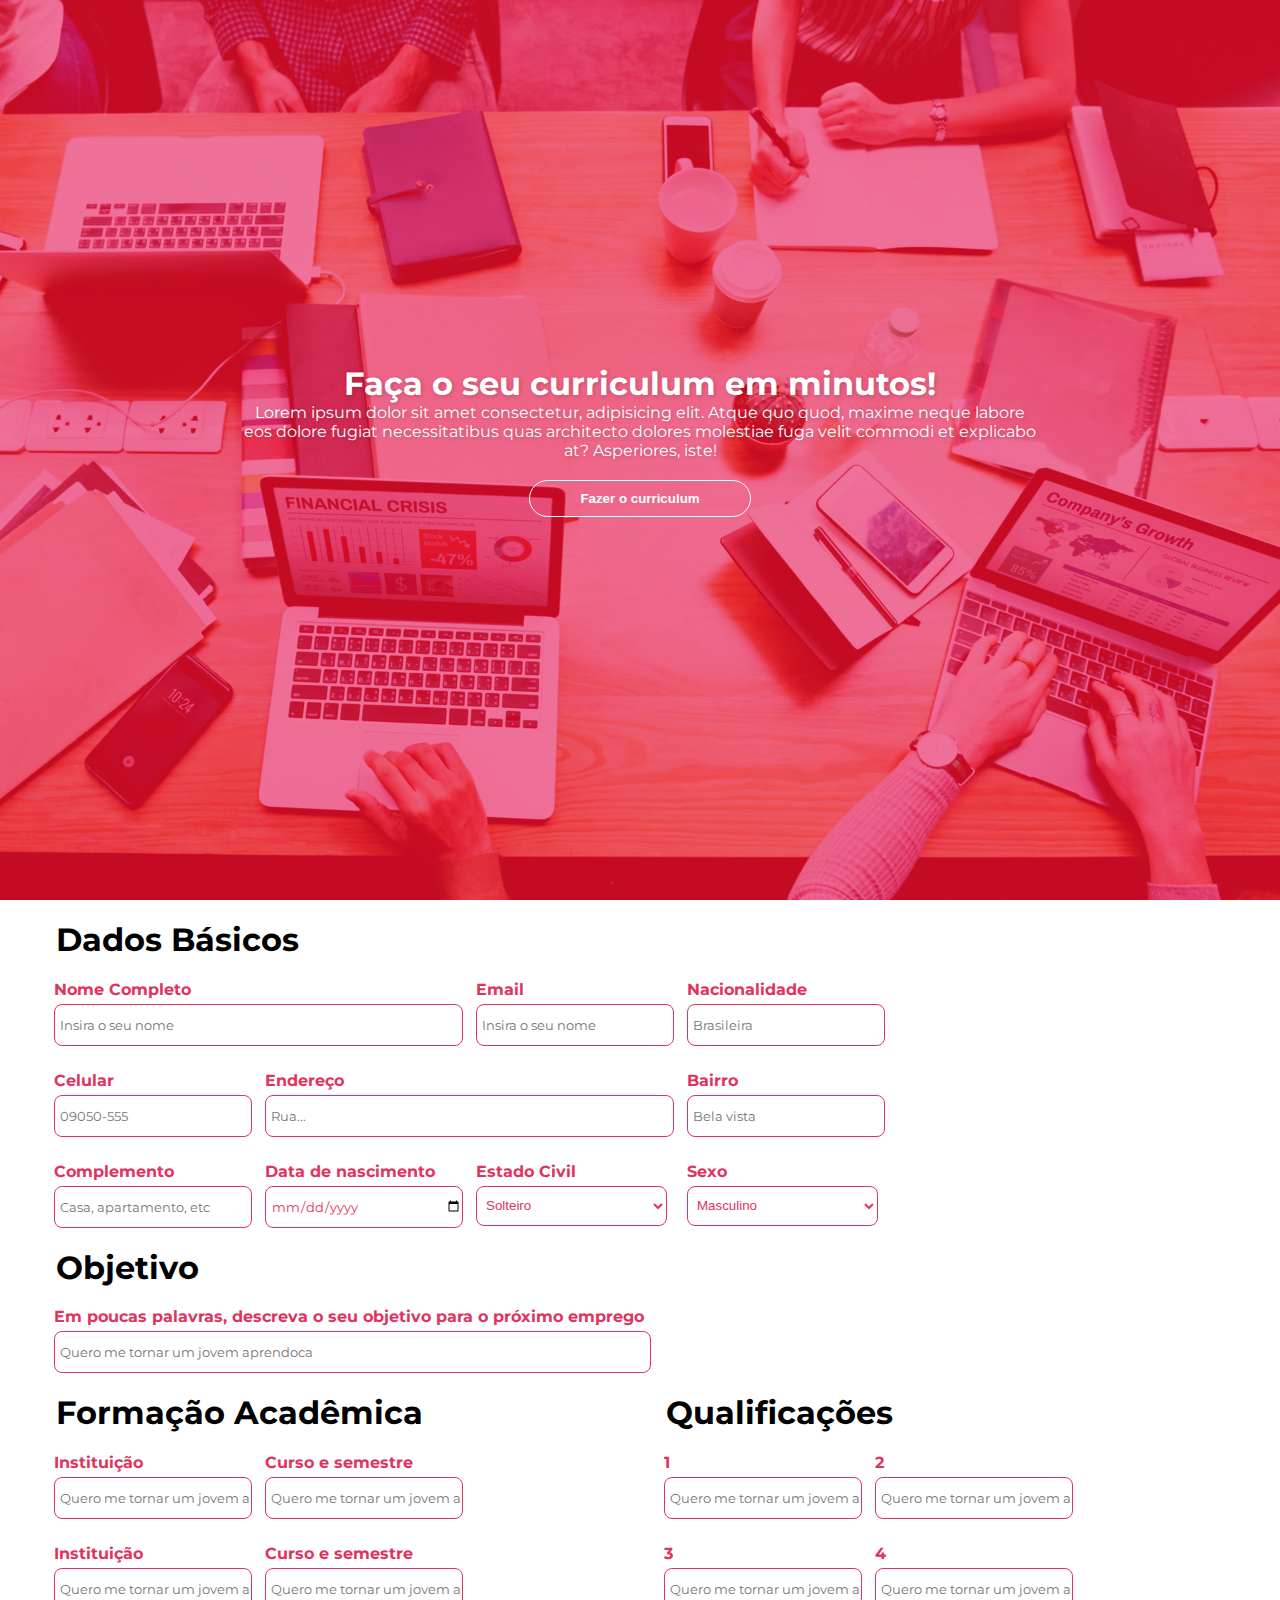
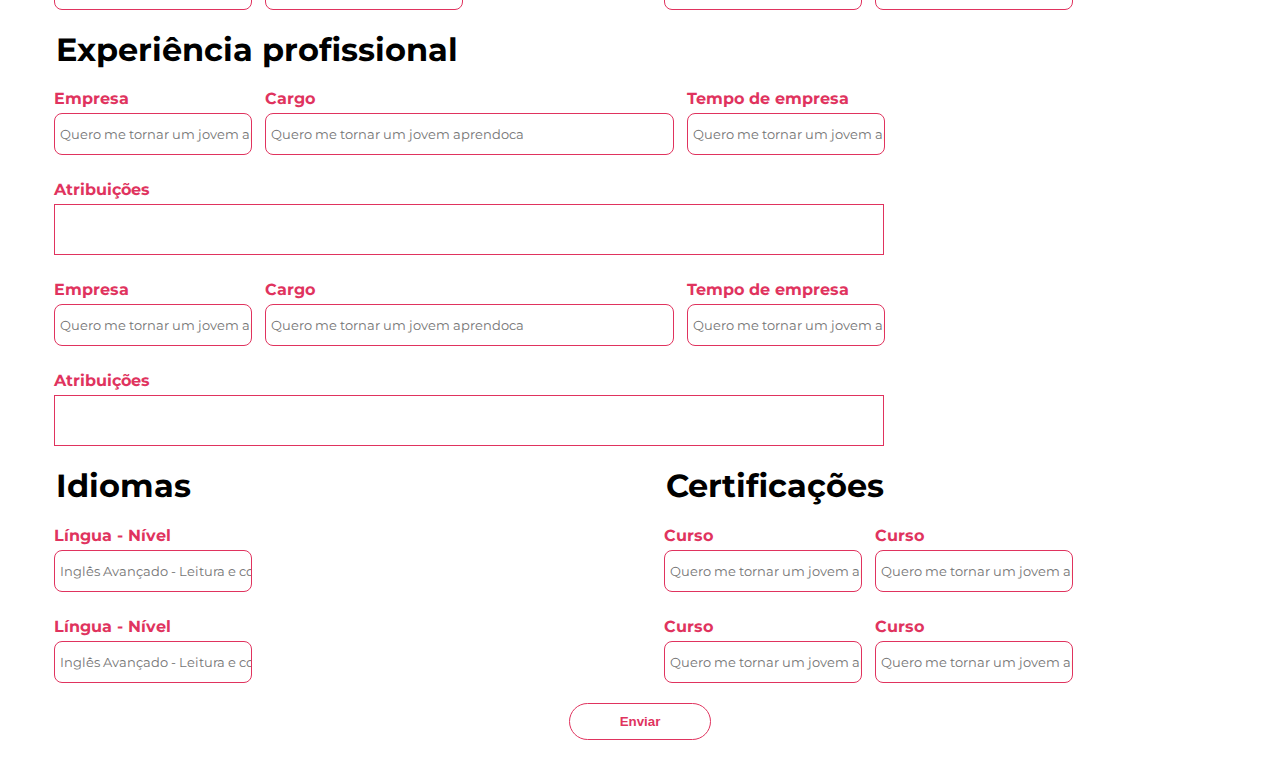
<file: index.html>
<!DOCTYPE html>
<html lang="pt-br">
<head>
    <!-- o UTF-8 é o conjunto de códigos e acentos de diversos idiomas -->
    <meta charset="UTF-8">
    <meta name="viewport" content="width=device-width, initial-scale=1.0">
    <meta http-equiv="X-UA-Compatible" content="ie=edge">
    <!-- aqui estou linkando a fonte chamada Montserrat -->
    <link href="https://fonts.googleapis.com/css?family=Montserrat:300,400,700" rel="stylesheet">
    <link rel="stylesheet" href="./assets/css/style.css">
    <title>Gerador de curriculum</title>
</head>
<body>
    <header>
        <h1>Faça o seu curriculum em minutos!</h1>
        <p id="descript">Lorem ipsum dolor sit amet consectetur, adipisicing elit. Atque quo quod, maxime neque labore eos dolore fugiat necessitatibus quas architecto dolores molestiae fuga velit commodi et explicabo at? Asperiores, iste!</p>
        <!-- o botão possui duas classes, uma chamada 'doIt'e a outra 'btn', na classe btn eu passo a estilização
        padrao de todos os botoes da minha página, assim não preciso escrever o código duas vezes -->
        <button class="doIt btn">Fazer o curriculum</button>
    </header>
    <main>
        <!-- O formulário tem um sistema de grid, para que eu possa alinhar os meus fieldsets
        um ao lado do outro!-->
        <form>
            <fieldset class="full">
                <legend>Dados Básicos</legend>
                <div class="box-fieldset">
                    <!-- cada input possui duas classes, uma chamda box-input ( onde eu passo toda a estilização dos inputs)
                    e outra chamada 'two,one,three,full' que é referente ao grid do fieldset -->
                    <div class="box-input two">
                        <label for="name">Nome Completo</label>
                        <input type="text" minlength="6" maxlength="40" name="name" placeholder="Insira o seu nome" required>
                    </div>
                    <div class="box-input one">
                        <label for="name">Email</label>
                        <input type="email" name="name" minlength="6" maxlength="40" placeholder="Insira o seu nome"  required>
                    </div>
                    <div class="box-input">
                        <label for="name">Nacionalidade</label>
                        <input type="number" name="name" maxlength="20" minlength="4" placeholder="Brasileira">
                    </div>
                    <div class="box-input">
                        <label for="name">Celular</label>
                        <input type="number" name="name" maxlength="11" minlength="6" placeholder="09050-555">
                    </div>
                    <div class="box-input two">
                        <label for="name">Endereço</label>
                        <input type="text" name="name" minlength="6" maxlength="40" placeholder="Rua..." required>
                    </div>
                    <div class="box-input">
                        <label for="name">Bairro</label>
                        <input type="text" name="name" maxlength="30" minlength="6" placeholder="Bela vista">
                    </div>
                    <div class="box-input">
                        <label for="name">Complemento</label>
                        <input type="text" name="name" maxlength="11" minlength="6" placeholder="Casa, apartamento, etc">
                    </div>
                    <div class="box-input">
                        <label for="name">Data de nascimento</label>
                        <input type="date" name="name" min="01-01-2000" placeholder="Insira o seu nome">
                    </div>
                    <div class="box-input">
                        <label for="name">Estado Civil</label>
                        <Select>
                            <option value="solteiro">Solteiro</option>
                            <option value="Amasiado">Amasiado</option>
                            <option value="Casado">Casado</option>
                            <option value="tristeza">Tá foda vo te conta...</option>
                        </Select>
                    </div>
                    <div class="box-input">
                        <label for="name">Sexo</label>
                        <Select>
                            <option value="Masculino">Masculino</option>
                            <option value="Feminino">Feminino</option>
                            <option value="outros">Não Informar</option>
                        </Select>
                    </div>
                </div>
            </fieldset>
            <fieldset class="full">
                <legend>Objetivo</legend>
                <div class="box-fieldset">
                    <div class="box-input full">
                        <label for="name">Em poucas palavras, descreva o seu objetivo para o próximo emprego</label>
                        <input type="text" name="name" minlength="6" placeholder="Quero me tornar um jovem aprendoca">
                    </div>
                </fieldset>
                <fieldset class="two">
                    <legend>Formação Acadêmica</legend>
                    <div class="box-fieldset">
                        <div class="box-input two">
                            <label for="name">Instituição</label>
                            <input type="text" name="name" minlength="6" placeholder="Quero me tornar um jovem aprendoca">
                        </div>
                        <div class="box-input two">
                            <label for="name">Curso e semestre</label>
                            <input type="text" name="name" minlength="6" placeholder="Quero me tornar um jovem aprendoca">
                        </div>
                        <!-- linha 2 -->
                        <div class="box-input two">
                            <label for="name">Instituição</label>
                            <input type="text" name="name" minlength="6" placeholder="Quero me tornar um jovem aprendoca">
                        </div>
                        <div class="box-input two">
                            <label for="name">Curso e semestre</label>
                            <input type="text" name="name" minlength="6" placeholder="Quero me tornar um jovem aprendoca">
                        </div>
                    </fieldset>
                    <fieldset class="two">
                        <legend>Qualificações</legend>
                        <div class="box-fieldset">
                            <div class="box-input two">
                                <label for="name">1</label>
                                <input type="text" name="name" minlength="6" placeholder="Quero me tornar um jovem aprendoca">
                            </div>
                            <div class="box-input two">
                                <label for="name">2</label>
                                <input type="text" name="name" minlength="6" placeholder="Quero me tornar um jovem aprendoca">
                            </div>
                            <div class="box-input two">
                                <label for="name">3</label>
                                <input type="text" name="name" minlength="6" placeholder="Quero me tornar um jovem aprendoca">
                            </div>
                            <div class="box-input two">
                                <label for="name">4</label>
                                <input type="text" name="name" minlength="6" placeholder="Quero me tornar um jovem aprendoca">
                            </div>
                        </div>
                    </fieldset>
                    <fieldset class="full">
                        <legend>Experiência profissional</legend>
                        <div class="box-fieldset">
                            <div class="box-input one">
                                <label for="name">Empresa</label>
                                <input type="text" name="name" minlength="6" placeholder="Quero me tornar um jovem aprendoca">
                            </div>
                            <div class="box-input two">
                                <label for="name">Cargo</label>
                                <input type="text" name="name" minlength="6" placeholder="Quero me tornar um jovem aprendoca">
                            </div>
                            <div class="box-input one">
                                <label for="name">Tempo de empresa</label>
                                <input type="text" name="name" minlength="6" placeholder="Quero me tornar um jovem aprendoca">
                            </div>
                            <div class="box-input full">
                                <label for="name">Atribuições</label>
                                <textarea name="" id="" cols="30" rows="3"></textarea>
                            </div>
                        </div>
                        <div class="box-fieldset">
                            <div class="box-input one">
                                <label for="name">Empresa</label>
                                <input type="text" name="name" minlength="6" placeholder="Quero me tornar um jovem aprendoca">
                            </div>
                            <div class="box-input two">
                                <label for="name">Cargo</label>
                                <input type="text" name="name" minlength="6" placeholder="Quero me tornar um jovem aprendoca">
                            </div>
                            <div class="box-input one">
                                <label for="name">Tempo de empresa</label>
                                <input type="text" name="name" minlength="6" placeholder="Quero me tornar um jovem aprendoca">
                            </div>
                            <div class="box-input full">
                                <label for="name">Atribuições</label>
                                <textarea name="" id="" cols="30" rows="3"></textarea>
                            </div>
                        </div>
                    </fieldset>
                    <fieldset class="two">
                        <legend>Idiomas</legend>
                        <div class="box-fieldset">
                            <div class="box-input full">
                                <label for="name">Língua - Nível</label>
                                <input type="text" name="name" minlength="6" placeholder="Inglês Avançado - Leitura e conversa">
                            </div>
                            <div class="box-input full">
                                <label for="name">Língua - Nível</label>
                                <input type="text" name="name" minlength="6" placeholder="Inglês Avançado - Leitura e conversa">
                            </div>
                        </fieldset>
                        <fieldset class="two">
                            <legend>Certificações</legend>
                            <div class="box-fieldset">
                                <div class="box-input two">
                                    <label for="name">Curso</label>
                                    <input type="text" name="name" minlength="6" placeholder="Quero me tornar um jovem aprendoca">
                                </div>
                                <div class="box-input two">
                                    <label for="name">Curso</label>
                                    <input type="text" name="name" minlength="6" placeholder="Quero me tornar um jovem aprendoca">
                                </div>
                            </div>
                            <div class="box-fieldset">
                                <div class="box-input two">
                                    <label for="name">Curso</label>
                                    <input type="text" name="name" minlength="6" placeholder="Quero me tornar um jovem aprendoca">
                                </div>
                                <div class="box-input two">
                                    <label for="name">Curso</label>
                                    <input type="text" name="name" minlength="6" placeholder="Quero me tornar um jovem aprendoca">
                                </div>
                            </div>
                        </fieldset>
                        <!-- a classe full no botao, é para ele ficar com um tamanho maior -->
                        <button type="submit" class="btn submit full">Enviar</button>
                    </form>
                </main>
            </body>
            </html>
</file>
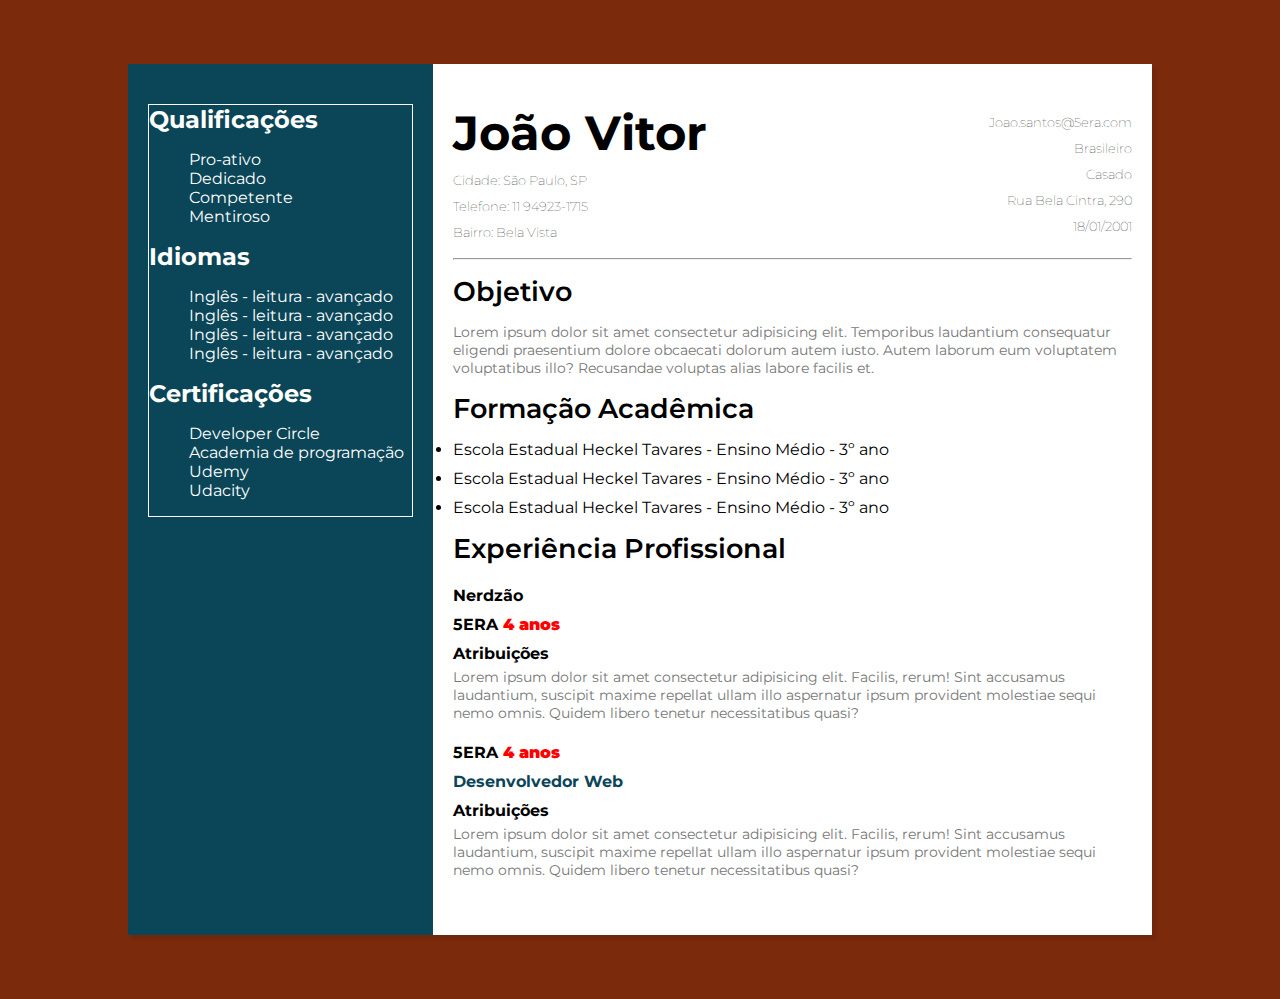
<file: curriculum/index.html>
<!DOCTYPE html>
<html lang="en">
<head>
    <meta charset="UTF-8">
    <meta name="viewport" content="width=device-width, initial-scale=1.0">
    <meta http-equiv="X-UA-Compatible" content="ie=edge">
    <link rel="stylesheet" href="style.css">
    <link href="https://fonts.googleapis.com/css?family=Montserrat:300,400,700" rel="stylesheet">
    <title>Resultado</title>
</head>
<body>
    <div class="container">
        <div class="curriculum">
            <aside class="aside">
                <div class="aside-box">
                    <h2 class="aside-title">Qualificações</h2>
                    <ul>
                        <li class="aside-item">Pro-ativo</li>
                        <li class="aside-item">Dedicado</li>
                        <li class="aside-item">Competente</li>
                        <li class="aside-item">Mentiroso</li>
                    </ul>
                    <h2 class="aside-title">Idiomas</h2>
                    <ul>
                        <li class="aside-item">Inglês - leitura - avançado</li>
                        <li class="aside-item">Inglês - leitura - avançado</li>
                        <li class="aside-item">Inglês - leitura - avançado</li>
                        <li class="aside-item">Inglês - leitura - avançado</li>
                    </ul>
                    <h2 class="aside-title">Certificações</h2>
                    <ul>
                        <li class="aside-item">Developer Circle</li>
                        <li class="aside-item">Academia de programação</li>
                        <li class="aside-item">Udemy</li>
                        <li class="aside-item">Udacity</li>
                    </ul>
                </div>
            </aside>
            <main>
                <div class="basicos">
                    <div class="nome">
                        <h1>João Vitor</h1>
                        <h5>Cidade: São Paulo, SP</h5>
                        <h5>Telefone: 11 94923-1715</h5>
                        <h5>Bairro: Bela Vista</h5>
                    </div>
                    <div class="infos"> 
                        <h5>Joao.santos@5era.com</h5>
                        <h5>Brasileiro</h5>
                        <h5>Casado</h5>
                        <h5>Rua Bela Cintra, 290</h5>
                        <h5>18/01/2001</h5>
                    </div>
                </div>
                <hr />
                <div>
                    <h2 class="title"> Objetivo </h2> 
                    <p class="descricao">Lorem ipsum dolor sit amet consectetur adipisicing elit. Temporibus laudantium consequatur eligendi praesentium dolore obcaecati dolorum autem iusto. Autem laborum eum voluptatem voluptatibus illo? Recusandae voluptas alias labore facilis et.</p>
                </div>
                <div>
                    <h2 class="title"> Formação Acadêmica </h2> 
                    <li class="list-item">Escola Estadual Heckel Tavares - Ensino Médio - 3º ano</li>
                    <li class="list-item">Escola Estadual Heckel Tavares - Ensino Médio - 3º ano</li>
                    <li class="list-item">Escola Estadual Heckel Tavares - Ensino Médio - 3º ano</li>
                </div>
                <div>
                    <h2 class="title">Experiência Profissional</h2> 
                    <ul class="business">
                        <!-- empresa -->
                        <h4>Nerdzão</h4>
                        <h4>5ERA <strong id="timeInBusiness">4 anos</strong> </h4>
                        <h4>Atribuições</h4>
                        <p class="descricao">Lorem ipsum dolor sit amet consectetur adipisicing elit. Facilis, rerum! Sint accusamus laudantium, suscipit maxime repellat ullam illo aspernatur ipsum provident molestiae sequi nemo omnis. Quidem libero tenetur necessitatibus quasi?</p>
                    </ul>
                    <ul class="business">
                        <!-- empresa -->
                        <h4>5ERA <strong id="timeInBusiness">4 anos</strong> </h4>
                        <h4 id="empresa">Desenvolvedor Web</h4>
                        <h4>Atribuições</h4>
                        <p class="descricao">Lorem ipsum dolor sit amet consectetur adipisicing elit. Facilis, rerum! Sint accusamus laudantium, suscipit maxime repellat ullam illo aspernatur ipsum provident molestiae sequi nemo omnis. Quidem libero tenetur necessitatibus quasi?</p>
                    </ul>
                </div>
            </main>
        </div>
    </div>
</body>
</html>
</file>
<file: assets/css/style.css>
body,h1,h2,p,input  {
    margin: 0;
    padding: 0;
    outline: none;
    font-family: 'MontSerrat';
}

header { 
    height: 100vh;
    text-align: center;
    display: flex;
    align-items: center;
    justify-content: center;
    flex-direction: column;
    background-image: url('../img/bg.jpeg');
    background-size: cover;
    background-blend-mode: soft-light;
    background-color: #E0335E;
}

header > h1, p { 
    color: white;
    max-width: 800px;
    text-shadow: 1px 1px 4px rgba(0, 0, 0, 0.2);
}

/* form terá 4 colunas 1fr representa uma fração */
form {
    max-width: 1200px;
    padding: 20px;
    margin: 0 auto;
    display: grid;
    grid-column-gap: 20px;
    grid-template-columns: 1fr 1fr 1fr 1fr;
}
label {
    margin: 5px 0px;
    color:#E0335E;
    font-weight: bold;
}
input, select {
    padding-left: 5px;
    border: none;
    height: 40px;
    background-color: white;
    color: #E0335E;
    border: 1px solid #E0335E;
    width: 100%;
    border-radius:8px;
    transition: all .4s;
    transition: cubic-bezier(0.23, 1, 0.320, 1);
}

/* tirando a borda padrão dos inputs */
input:focus{
    outline: none;
}

textarea {
    color: #E0335E;
    width: 100%;
    white-space: normal;
    text-align: justify;
    -moz-text-align-last: center; /* Firefox 12+ */
    text-align-last: left;
    border: none;
    resize: none;
    border: 1px solid #E0335E;
}

/* o nosso sistema de grid, lembrando que cada span corresponde a uma coluna da nossa grid */
.full {
    grid-column: span 4;
}
.tree {
    grid-column: span 3;
}
.two {
    grid-column: span 2;
}

.one {
    grid-column: span 1;
}

#title {
    font-weight: bold;
    font-size: 4.2rem;    
    margin: 10px 0px;
}
#descript {
    font-size: 1rem;
}

.btn {
    padding: 10px 50px;
    font-weight: bold;
    background-color: transparent;
    border-radius: 50px;
}
.btn:hover {
    transition: .4s ease-in-out;
    cursor: pointer;
}
.btn:focus{
    outline: none;
}

.doIt {
    margin: 20px 0px;
    border: 1px solid white;
    color: white;
}
.doIt:hover {
    color: #E0335E;
    background-color: white;
}
.submit {
    border: 1px solid #E0335E;
    color: #E0335E;
    margin: 10px 0px;
    margin: 0 auto;
}
/* Quando passar o mouse por cima, o botão mudará a sua cor de fundo */
.submit:hover{
    background-color: #E0335E;
    color: white;
}

fieldset{
    border: none;
}

fieldset > legend {
    font-size: 2rem;
    font-weight: bold;
}
.box-fieldset{
    display: grid;
    justify-self: flex-start;
    grid-column-gap: 20px;
    grid-template-columns: 1fr 1fr 1fr 1fr;
}

.box-input {
    display: flex;
    flex-direction: column;
    margin: 10px 0px;
}
</file>
<file: curriculum/style.css>
body,h1,h2,h3,h4,h5, p {
    margin: 0; 
    padding: 0;
    font-family: 'MontSerrat';
}

.container {
    height: 100%;
    padding: 5%;
    background-color: rgb(124, 42, 12);    
}

.curriculum{
    margin: 0 auto;
    max-width: 1024px;
    display: flex;
    background-color: white;
    box-shadow:4px 4px 4px rgba(0, 0, 0, 0.1);
}
main {
    padding: 40px 20px;
    width: 100%;
}
aside {
    width: 400px;
    background-color: rgb(11, 70, 88);
    padding: 40px 20px;
}
.aside-box {
    border: 1px solid white;
    color: white;
}
.aside-box > ul > li {
    list-style-type: none;
}
.basicos {
    display: flex;
    justify-content: space-between;
}

.nome > h1 {
    font-size: 3rem;
}
.nome > h5 {
    margin: 10px 0px;
    font-weight: lighter;
}
.infos {
    text-align: right;
}
.infos > h5 {
    font-weight: lighter;
    margin: 10px 0px;
}
.title {
    margin: 15px 0px;
    font-size: 1.7rem;
    font-weight: 600;
}
.list-item {
    margin: 10px 0px;
    font-weight: 400;
}
.descricao {
    color: #777;
    font-size: .9rem;
    font-family: 500;
}

.business{
    display: flex;
    align-items: flex-start;
    flex-direction: column;
    padding: 0;
}

.business > h4 {
    margin: 5px 0px;
}
#empresa {
    color: rgb(11, 70, 88);
}
#timeInBusiness {
    color: red;
}
</file>
